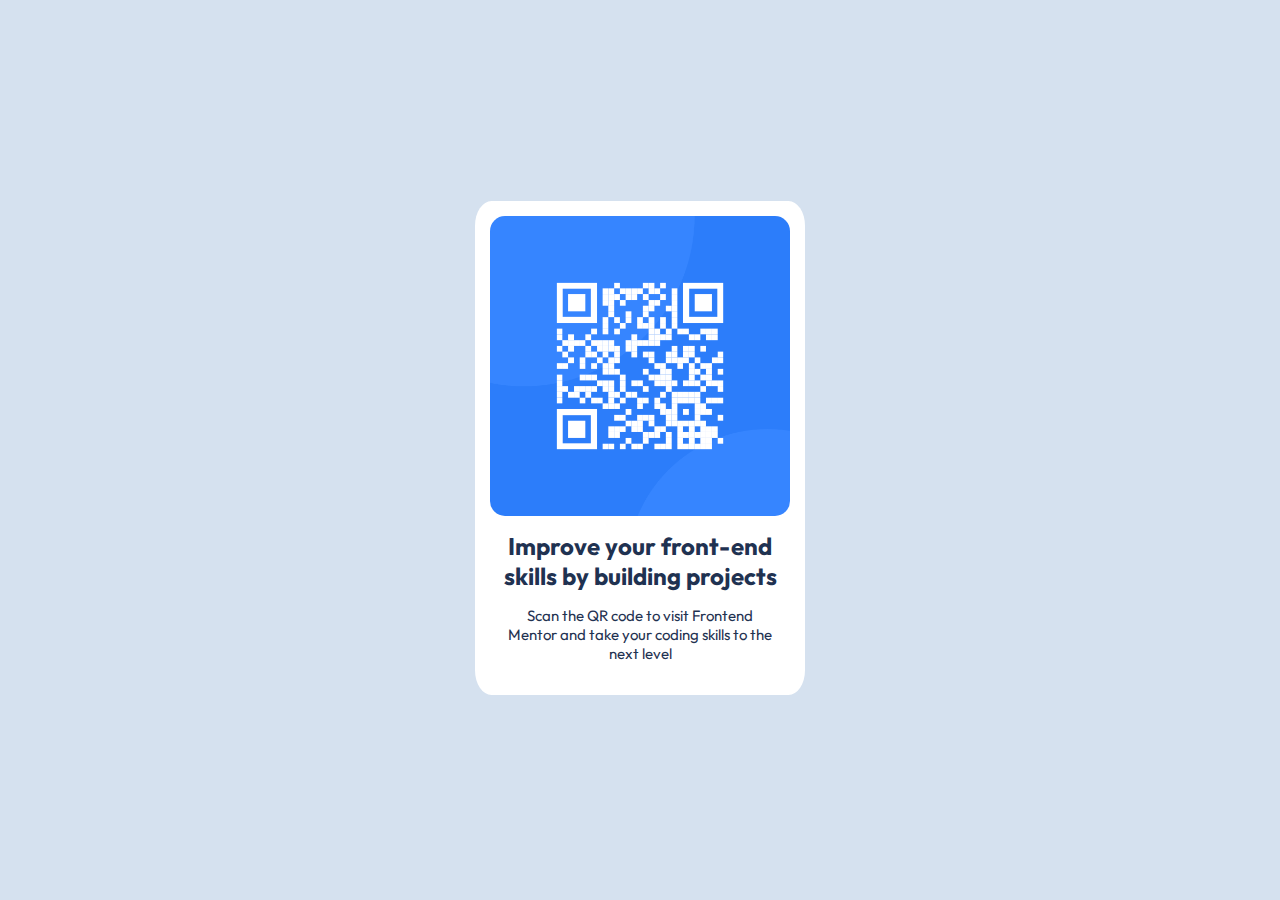
<file: challenges/qrcode/index.html>
<!DOCTYPE html>
<html lang="en">
<head>
  <meta charset="UTF-8">
  <meta name="viewport" content="width=device-width, initial-scale=1.0"> <!-- displays site properly based on user's device -->

  <link rel="icon" type="image/png" sizes="32x32" href="./images/favicon-32x32.png">
  <link rel="stylesheet" href="styles.css">
  <link rel="preconnect" href="https://fonts.googleapis.com">
  <link rel="preconnect" href="https://fonts.gstatic.com" crossorigin>
  <link href="https://fonts.googleapis.com/css2?family=Outfit:wght@400;700&display=swap" rel="stylesheet">
  <title>Frontend Mentor | QR code component</title>  

  <!-- Feel free to remove these styles or customise in your own stylesheet 👍 -->
  <style>
    .attribution { font-size: 11px; text-align: center; }
    .attribution a { color: hsl(228, 45%, 44%); }
  </style>
</head>
<body>
  <main class="card">
    <img src="./images/image-qr-code.png" alt="qr code" width="300" height="300">

    <h1> Improve your front-end skills by building projects</h1>

    <p>Scan the QR code to visit Frontend Mentor and take your coding skills to the next level</p>
  </main>
</body>
</html>
</file>
<file: challenges/qrcode/styles.css>
* {
    margin: 0;
    padding: 0;
    box-sizing: border-box;
  }

  @media screen and (max-width: 600px) {
    body {
        width: 375px;
        height: auto;
        display: flex;
        justify-content: center;
        align-items: center;
        flex-direction: column;
        padding-bottom: 2rem;
    }
  }
  
  body {
    background-color: #D5E1EF;
    color: hsl(218, 44%, 22%);
    padding: 2rem;
    display: flex;
    align-items: center;
    justify-content: center;
    flex-direction: column;
    width: auto;
    height: 56rem;
  }

  .card {
    background-color: hsl(0, 0%, 100%);
    width: 330px;
    height: auto;
    display: flex;
    justify-content: flex-start;
    align-items: center;
    flex-direction: column;
    border-radius: 5%;
    box-shadow: 2px hsl(220, 15%, 55%);
    font-family: Outfit;
  }

  .card img {
    margin-top: 15px;
    border-radius: 5%;
  }

   .card h1 {
    font-weight: bold;
    color: hsl(218, 44%, 22%);
    padding: 15px 20px;
    text-align: center;
    font-size: 1.5rem;
  }

  .card p {
    color:  hsl(218, 44%, 22%);
    padding: 0px 30px;
    margin-bottom: 2rem;
    text-align: center;
    font-size: 15px;
  }

  .attribution {
    margin-top: 15px;
  }
</file>
